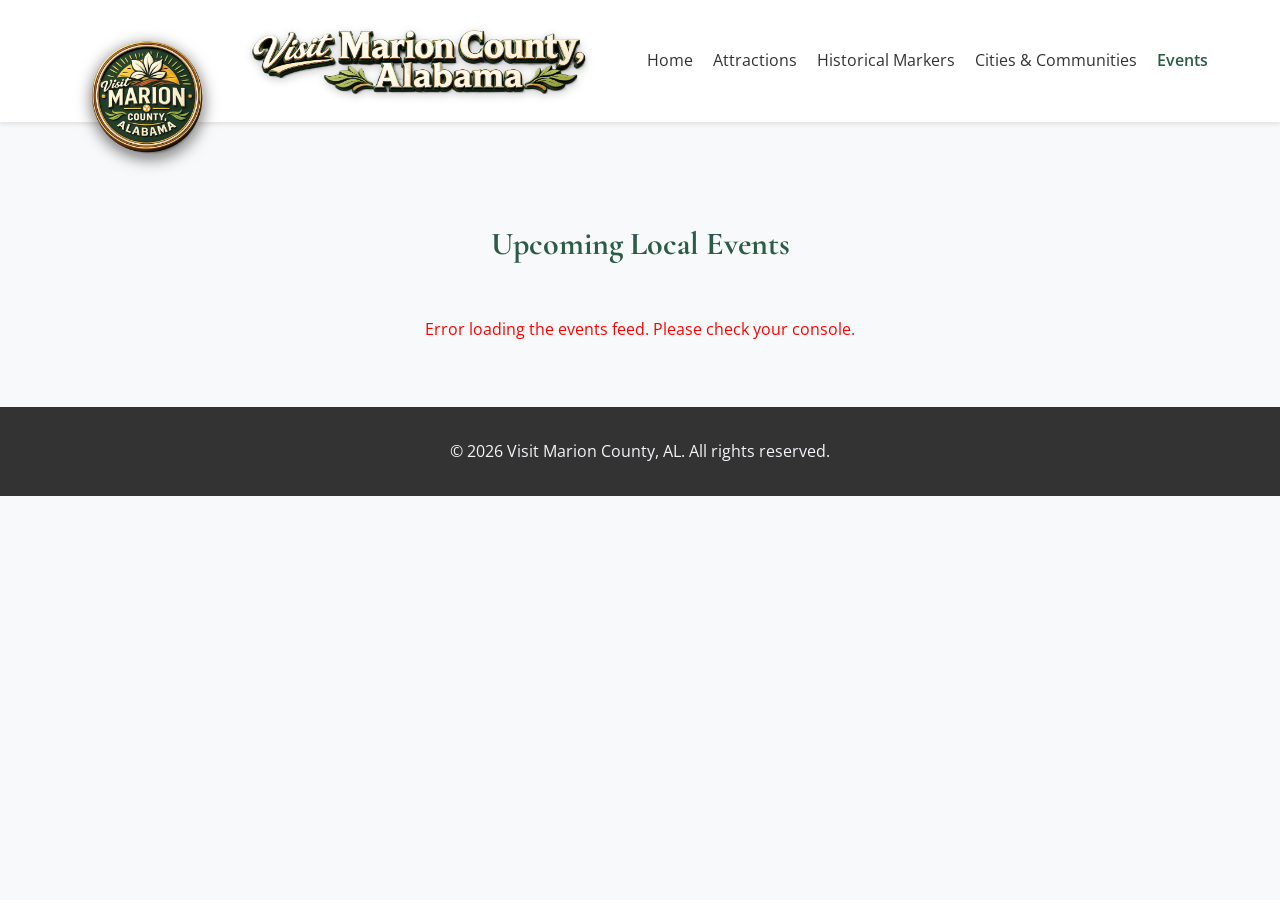
<file: events.html>
﻿<!DOCTYPE html>
<html lang="en">
<head>
    <meta charset="UTF-8">
    <meta name="viewport" content="width=device-width, initial-scale=1.0">
    <meta http-equiv="Cache-Control" content="no-cache, no-store, must-revalidate">
    <meta http-equiv="Pragma" content="no-cache">
    <meta http-equiv="Expires" content="0">
    <title>Local Events | Visit Marion County, AL</title>
    <meta name="description" content="Discover upcoming events, festivals, and gatherings in Marion County, Alabama.">
    
    <link rel="preconnect" href="https://fonts.googleapis.com">
    <link rel="preconnect" href="https://fonts.gstatic.com" crossorigin>
    <link href="https://fonts.googleapis.com/css2?family=Cormorant+Garamond:wght@600;700&family=Open+Sans:wght@400;600;700&family=Playfair+Display:ital,wght@0,600;0,700;1,600&display=swap" rel="stylesheet">
    
    <link rel="stylesheet" href="style.css?v=202606122225">
    
    <!-- Favicons -->
<link rel="apple-touch-icon" sizes="180x180" href="/apple-touch-icon.png">
<link rel="icon" type="image/png" sizes="32x32" href="/favicon-32x32.png">
<link rel="icon" type="image/png" sizes="16x16" href="/favicon-16x16.png">
<link rel="manifest" href="/site.webmanifest">
<link rel="shortcut icon" href="/favicon.ico">
</head>
<body>

    <header class="site-header">
        <div class="nav-container">
            <a href="index.html?v=202606122225" class="logo">
                <img src="./assets/vmc_logo.png?v=202606122225" alt="Visit Marion County Logo" class="nav-logo-img">
                <img src="./assets/vmc_word_title.png?v=202606122225" alt="Visit Marion County, Alabama" class="nav-title-img">
            </a>
            <button class="menu-toggle" type="button" aria-label="Open navigation menu" aria-expanded="false" aria-controls="main-nav">
                <span></span>
                <span></span>
                <span></span>
            </button>
            <nav class="main-nav" id="main-nav">
                <ul>
                    <li><a href="index.html?v=202606122225">Home</a></li>
                    <li><a href="attractions.html?v=202606122225">Attractions</a></li>
                    <li><a href="historical-markers.html?v=202606122225">Historical Markers</a></li>
                    <li><a href="communities.html?v=202606122225">Cities & Communities</a></li>
                    <li><a href="events.html?v=202606122225" class="active">Events</a></li>
                </ul>
            </nav>
        </div>
    </header>

    <main class="content-wrapper" style="margin-top: 6rem;"> <h2 class="section-title">Upcoming Local Events</h2>
        
        <div class="grid-container" id="events-grid">
            <p style="text-align: center; width: 100%;">Loading events calendar...</p>
        </div>
    </main>

    <footer class="site-footer">
        <p>&copy; 2026 Visit Marion County, AL. All rights reserved.</p>
    </footer>

    <script src="main.js?v=202606122225"></script>
</body>
</html>
</file>
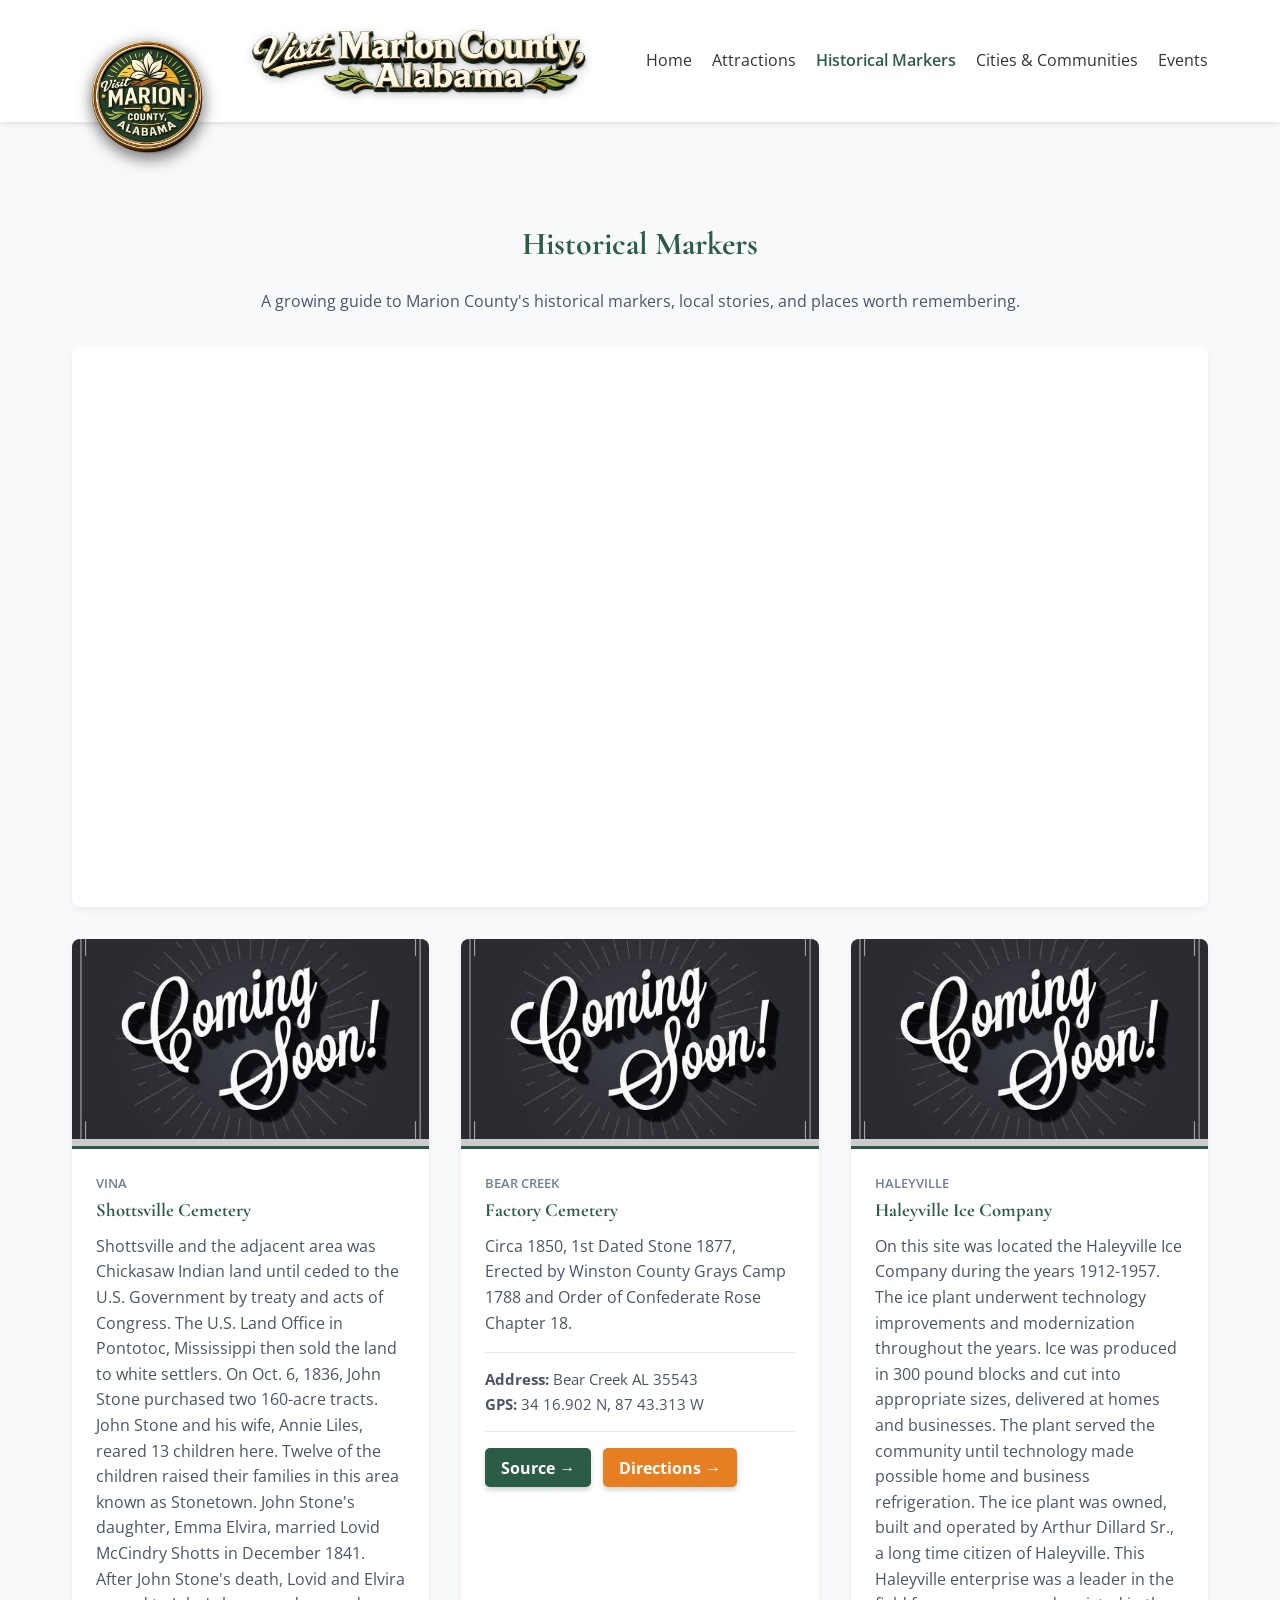
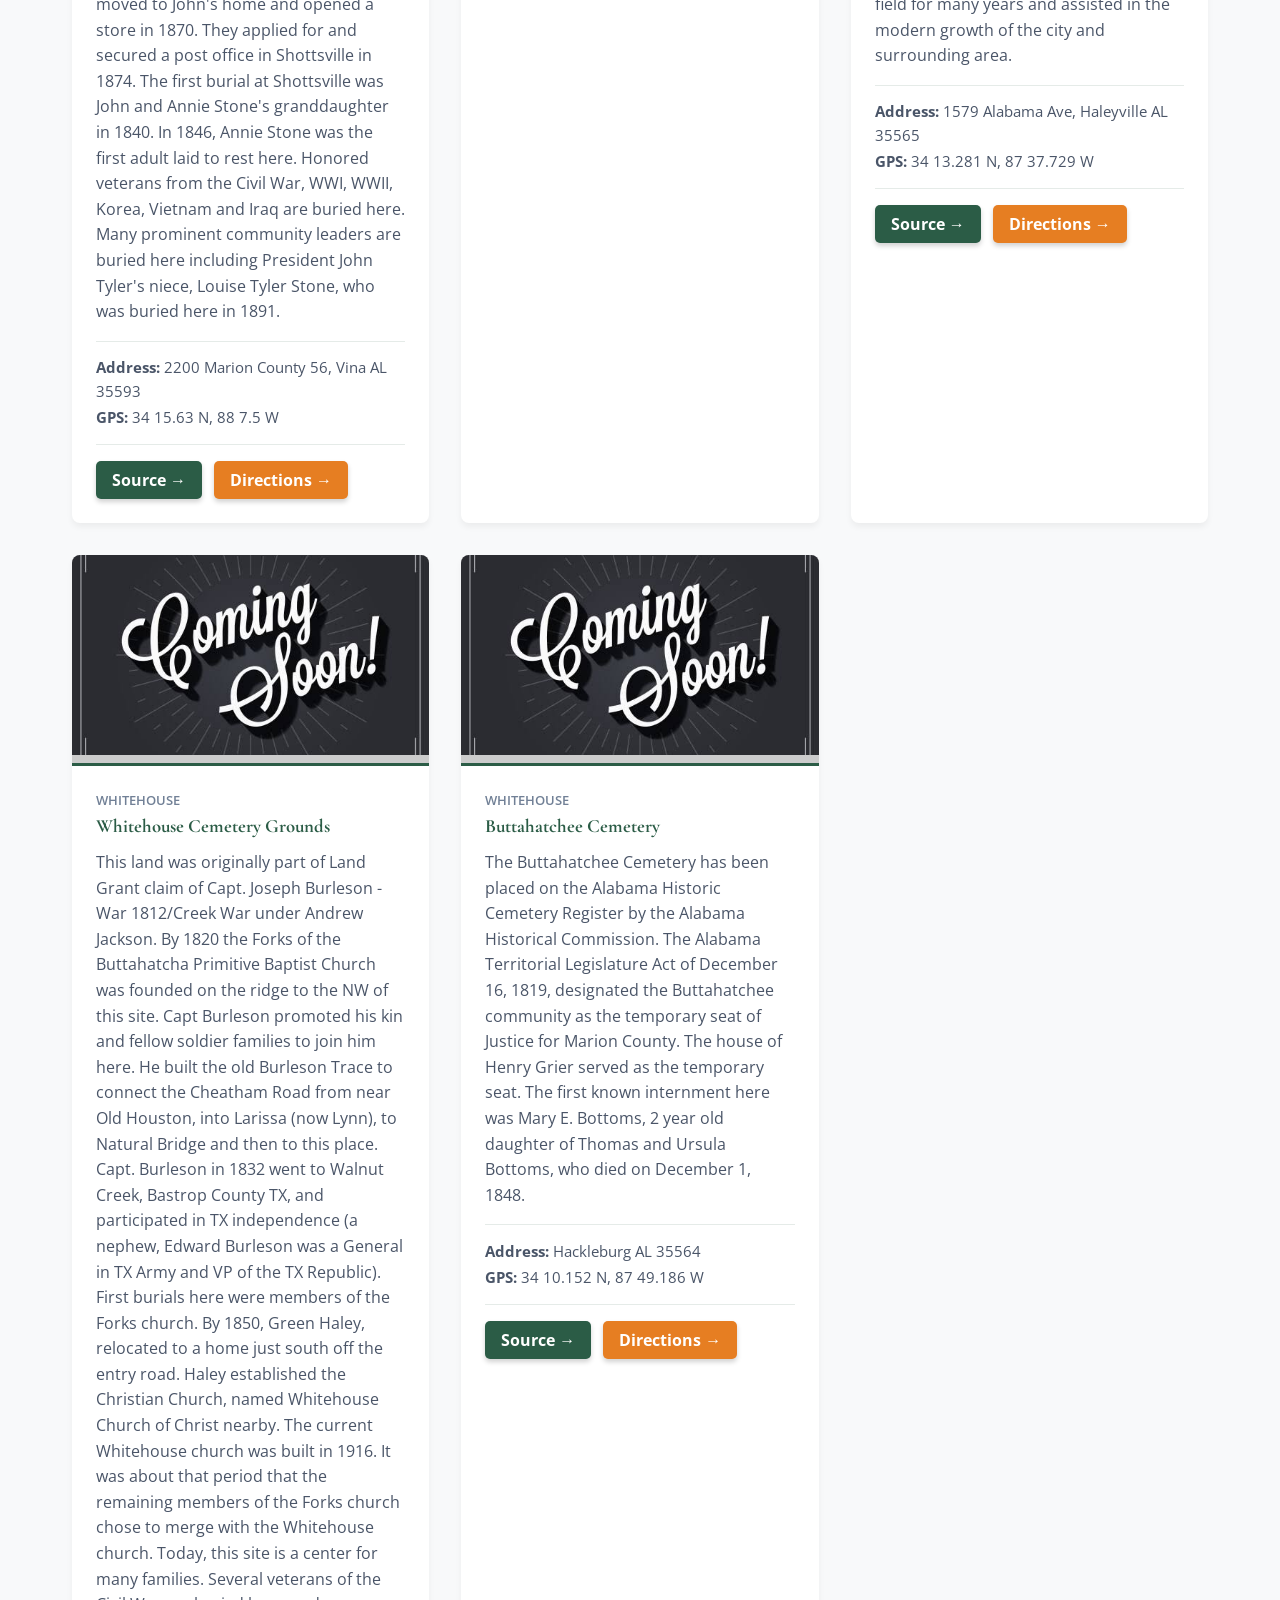
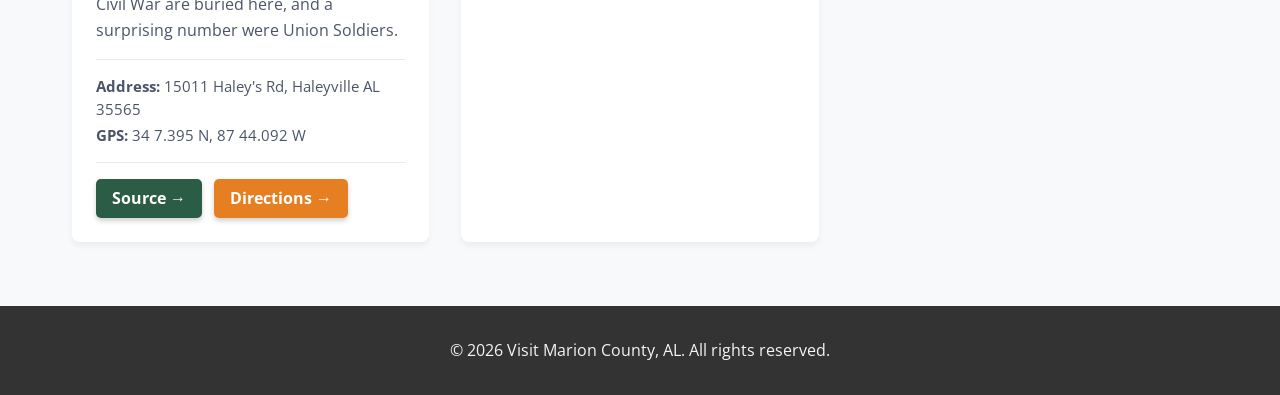
<file: historical-markers.html>
<!DOCTYPE html>
<html lang="en">
<head>
    <meta charset="UTF-8">
    <meta name="viewport" content="width=device-width, initial-scale=1.0">
    <meta http-equiv="Cache-Control" content="no-cache, no-store, must-revalidate">
    <meta http-equiv="Pragma" content="no-cache">
    <meta http-equiv="Expires" content="0">
    <title>Historical Markers | Visit Marion County, AL</title>
    <meta name="description" content="Explore historical markers and stories throughout Marion County, Alabama.">

    <link rel="preconnect" href="https://fonts.googleapis.com">
    <link rel="preconnect" href="https://fonts.gstatic.com" crossorigin>
    <link href="https://fonts.googleapis.com/css2?family=Cormorant+Garamond:wght@600;700&family=Open+Sans:wght@400;600;700&family=Playfair+Display:ital,wght@0,600;0,700;1,600&display=swap" rel="stylesheet">

    <link rel="stylesheet" href="style.css?v=202606122225">

    <!-- Favicons -->
<link rel="apple-touch-icon" sizes="180x180" href="/apple-touch-icon.png">
<link rel="icon" type="image/png" sizes="32x32" href="/favicon-32x32.png">
<link rel="icon" type="image/png" sizes="16x16" href="/favicon-16x16.png">
<link rel="manifest" href="/site.webmanifest">
<link rel="shortcut icon" href="/favicon.ico">
</head>
<body>

    <header class="site-header">
        <div class="nav-container">
            <a href="index.html?v=202606122225" class="logo">
                <img src="./assets/vmc_logo.png?v=202606122225" alt="Visit Marion County Logo" class="nav-logo-img">
                <img src="./assets/vmc_word_title.png?v=202606122225" alt="Visit Marion County, Alabama" class="nav-title-img">
            </a>
            <button class="menu-toggle" type="button" aria-label="Open navigation menu" aria-expanded="false" aria-controls="main-nav">
                <span></span>
                <span></span>
                <span></span>
            </button>
            <nav class="main-nav" id="main-nav">
                <ul>
                    <li><a href="index.html?v=202606122225">Home</a></li>
                    <li><a href="attractions.html?v=202606122225">Attractions</a></li>
                    <li><a href="historical-markers.html?v=202606122225" class="active">Historical Markers</a></li>
                    <li><a href="communities.html?v=202606122225">Cities & Communities</a></li>
                    <li><a href="events.html?v=202606122225">Events</a></li>
                </ul>
            </nav>
        </div>
    </header>

    <main class="content-wrapper" style="margin-top: 6rem;">
        <h2 class="section-title">Historical Markers</h2>
        <p class="page-intro">A growing guide to Marion County's historical markers, local stories, and places worth remembering.</p>

        <section class="map-card historical-map-card" aria-label="Map of Marion County historical markers">
            <iframe
                src="https://www.google.com/maps/d/u/2/embed?mid=1dZMw8tK_a5T6Zy8ooLGKsjy0_PRVVxo&ehbc=2E312F"
                title="Map of Marion County historical markers"
                loading="lazy"
                referrerpolicy="no-referrer-when-downgrade">
            </iframe>
        </section>

        <div class="grid-container" id="historical-markers-grid">
            <p style="text-align: center; width: 100%;">Loading historical markers...</p>
        </div>
    </main>

    <footer class="site-footer">
        <p>&copy; 2026 Visit Marion County, AL. All rights reserved.</p>
    </footer>

    <script src="main.js?v=202606122225"></script>
</body>
</html>
</file>
<file: style.css>
﻿/* --- CSS Variables for Easy Theming --- */
:root {
    --primary-color: #2b5c46; 
    --secondary-color: #e67e22; 
    --text-dark: #333333;
    --text-light: #f4f4f9;
    --bg-light: #ffffff;
    --bg-offwhite: #f8f9fa;
    
    /* Updated Fonts */
    --font-main: 'Open Sans', sans-serif; /* Clean font for small reading */
    --font-heading: 'Cormorant Garamond', 'Playfair Display', Georgia, serif; /* Refined display font inspired by the wordmark */
}
/* --- Global Resets --- */
* {
    margin: 0;
    padding: 0;
    box-sizing: border-box;
}

body {
    font-family: var(--font-main);
    color: var(--text-dark);
    background-color: var(--bg-offwhite);
    line-height: 1.6;
}

/* --- Typography & Links --- */
a {
    text-decoration: none;
    color: var(--text-dark);
    transition: color 0.3s ease;
}

/* --- Navigation Header (Flexbox) --- */
.site-header {
    background-color: var(--bg-light);
    box-shadow: 0 2px 5px rgba(0,0,0,0.1);
    position: sticky;
    top: 0;
    z-index: 1000;
}

.nav-container {
    display: flex;
    justify-content: space-between;
    align-items: center;
    max-width: 1200px;
    margin: 0 auto;
    padding: 1rem 2rem;
}

/* --- Overlapping / Straddling Logo --- */
.logo {
    display: flex;
    align-items: center;
    text-decoration: none;
    position: relative; 
    z-index: 1002; /* Ensures the logo stays visually above the hero video overlay */
    max-width: 100%;
    min-width: 0;
}

.nav-logo-img {
    height: 150px; /* Increased significantly to serve as a strong anchor */
    width: auto;
    margin-right: 20px; /* Pushes the text slightly further away to let the larger logo breathe */
    margin-top: 5px; /* Pulls the logo up closer to the very top edge of the screen */
    margin-bottom: -75px; /* Maintains the exact 50/50 straddle over the video */
    filter: drop-shadow(0 4px 8px rgba(0,0,0,0.6)); /* Made the shadow slightly darker to help it pop against the video */
}

.nav-title-img {
    max-height: 90px; /* Keeps the wordmark contained inside the menu bar */
    width: auto;      /* Prevents the image from stretching or distorting */
    max-width: min(430px, 55vw);
    object-fit: contain;
    filter: drop-shadow(0 2px 4px rgba(0,0,0,0.2)); /* Adds a very soft shadow to make it pop off the white background */
}
.text {
    font-size: 1.5rem;
    font-weight: bold;
    color: var(--primary-color);
}
.main-nav ul {
    list-style: none;
    display: flex;
    gap: 1.25rem;
}

.main-nav a:hover, .main-nav a.active {
    color: var(--primary-color);
    font-weight: 600;
}

.menu-toggle {
    display: none;
}

/* --- Hero Section with Background Video --- */
.hero {
    position: relative;
    color: var(--text-light);
    text-align: center;
    padding: 8rem 2rem; /* Increased padding slightly for a larger cinematic feel */
    overflow: hidden; /* Keeps the video from bleeding outside the section */
    display: flex;
    align-items: center;
    justify-content: center;
    min-height: 60vh; /* Ensures the video area is always reasonably tall */
}

.hero-video {
    position: absolute;
    top: 50%;
    left: 50%;
    min-width: 100%;
    min-height: 100%;
    width: auto;
    height: auto;
    transform: translateX(-50%) translateY(-50%);
    z-index: 1; /* Pushes the video to the very back */
    object-fit: cover; /* Forces the video to fill the space without stretching */
}

.hero-overlay {
    position: absolute;
    top: 0;
    left: 0;
    width: 100%;
    height: 100%;
    background-color: rgba(43, 92, 70, 0.6); /* Uses your primary green color with 60% transparency */
    z-index: 2; /* Sits between the video and the text */
}

.hero-content {
    position: relative;
    z-index: 3; /* Prings the text and button to the very front */
    max-width: 800px;
}

.hero h1 {
    font-family: var(--font-heading);
    font-size: 3.5rem;
    font-weight: 700;
    margin-bottom: 1rem;
    text-shadow: 2px 2px 4px rgba(0,0,0,0.5); /* Helps text pop off the screen */
}

.hero p {
    font-size: 1.2rem;
    margin: 0 auto 2rem auto;
    text-shadow: 1px 1px 3px rgba(0,0,0,0.5);
}
/* --- Content Wrapper & Grid Section --- */
.content-wrapper {
    max-width: 1200px;
    margin: 4rem auto;
    padding: 0 2rem;
}

.section-title {
    font-family: var(--font-heading);
    text-align: center;
    font-size: 2rem;
    font-weight: 700;
    margin-bottom: 3rem;
    color: var(--primary-color);
}

.page-intro {
    max-width: 760px;
    margin: -1.75rem auto 2rem;
    color: #4a5568;
    text-align: center;
}

/* THE MAGIC RESPONSIVE GRID */
.grid-container {
    display: grid;
    /* This automatically creates new columns if there is at least 300px of space, otherwise it stacks them */
    grid-template-columns: repeat(auto-fit, minmax(300px, 1fr));
    gap: 2rem;
}

.map-card {
    background: var(--bg-light);
    border-radius: 8px;
    box-shadow: 0 4px 6px rgba(0,0,0,0.05);
    margin-bottom: 2rem;
    overflow: hidden;
}

.map-card iframe {
    display: block;
    width: 100%;
    height: clamp(320px, 52vw, 520px);
    border: 0;
}

.historical-map-card iframe {
    height: clamp(340px, 54vw, 560px);
}

.grid-card {
    background: var(--bg-light);
    border-radius: 8px;
    overflow: hidden;
    box-shadow: 0 4px 6px rgba(0,0,0,0.05);
    transition: transform 0.3s ease;
}

.grid-card:hover {
    transform: translateY(-5px);
}

.empty-state {
    grid-column: 1 / -1;
    max-width: 720px;
    margin: 0 auto;
    color: #4a5568;
    text-align: center;
}

.card-image {
    height: 200px;
    width: 100%;
    /* Replace background-color with actual images using background-image or an <img> tag */
}

.card-content {
    padding: 1.5rem;
}

.card-content h3 {
    font-family: var(--font-heading);
    font-weight: 700;
    margin-bottom: 0.5rem;
    color: var(--primary-color);
}

.card-location {
    border-top: 1px solid rgba(43, 92, 70, 0.12);
    border-bottom: 1px solid rgba(43, 92, 70, 0.12);
    margin: 0 0 1rem;
    padding: 0.75rem 0;
}

.card-location p {
    color: #4a5568;
    font-size: 0.92rem;
    margin: 0.15rem 0;
}

.card-link {
    display: inline-block;
    margin-top: 0.25rem;
    background-color: var(--primary-color);
    color: var(--bg-light);
    padding: 0.7rem 1rem;
    border-radius: 5px;
    font-weight: 700;
    line-height: 1;
    box-shadow: 0 3px 5px rgba(0,0,0,0.18);
    transition: background-color 0.3s ease, color 0.3s ease, transform 0.2s ease;
}

.card-link:hover {
    background-color: #1f4433;
    color: var(--bg-light);
    transform: translateY(-2px);
}

.card-link-secondary {
    background-color: var(--secondary-color);
}

.card-link-secondary:hover {
    background-color: #d67118;
}

.card-actions {
    display: flex;
    flex-wrap: wrap;
    gap: 0.75rem;
    align-items: center;
}

.card-actions .card-link {
    margin-top: 0;
}


/* --- Footer --- */
.site-footer {
    background-color: var(--text-dark);
    color: var(--text-light);
    text-align: center;
    padding: 2rem;
    margin-top: auto;
}

/* --- Mobile Nav Media Query --- */
@media (max-width: 768px) {
    .nav-container {
        display: grid;
        grid-template-columns: minmax(0, 1fr) auto;
        gap: 0.75rem;
        padding: 0.75rem 1rem;
        overflow: visible;
    }

    .logo {
        justify-content: flex-start;
        width: 100%;
    }

    .nav-logo-img {
        height: 86px;
        margin-right: 8px;
        margin-top: 0;
        margin-bottom: -28px;
        flex: 0 0 auto;
    }

    .nav-title-img {
        max-height: 58px;
        max-width: calc(100% - 98px);
    }

    .menu-toggle {
        align-self: center;
        display: inline-flex;
        flex-direction: column;
        justify-content: center;
        gap: 5px;
        width: 44px;
        height: 44px;
        padding: 0;
        background-color: var(--primary-color);
        border: 0;
        border-radius: 5px;
        box-shadow: 0 3px 5px rgba(0,0,0,0.18);
        cursor: pointer;
    }

    .menu-toggle span {
        display: block;
        width: 22px;
        height: 2px;
        margin: 0 auto;
        background-color: var(--bg-light);
        border-radius: 2px;
        transition: transform 0.2s ease, opacity 0.2s ease;
    }

    .menu-toggle.open span:nth-child(1) {
        transform: translateY(7px) rotate(45deg);
    }

    .menu-toggle.open span:nth-child(2) {
        opacity: 0;
    }

    .menu-toggle.open span:nth-child(3) {
        transform: translateY(-7px) rotate(-45deg);
    }

    .main-nav {
        display: none;
        grid-column: 1 / -1;
        width: 100%;
    }

    .main-nav.open {
        display: block;
    }
    
    .main-nav ul {
        flex-direction: column;
        gap: 0;
        width: 100%;
        padding-top: 0.5rem;
    }

    .main-nav li {
        width: 100%;
    }

    .main-nav a {
        display: block;
        width: 100%;
        padding: 0.85rem 1rem;
        background-color: var(--bg-offwhite);
        border-top: 1px solid rgba(43, 92, 70, 0.14);
        color: var(--text-dark);
    }

    .main-nav a:hover,
    .main-nav a.active {
        background-color: rgba(43, 92, 70, 0.08);
    }

}
/* --- Buttons --- */
.btn {
    display: inline-block;
    background-color: var(--secondary-color); /* Pulls that warm orange accent */
    color: var(--bg-light); /* Keeps the text bright white */
    padding: 0.8rem 1.5rem;
    border-radius: 5px;
    font-weight: bold;
    text-transform: uppercase;
    letter-spacing: 1px;
    transition: background-color 0.3s ease, transform 0.2s ease;
    box-shadow: 0 4px 6px rgba(0,0,0,0.4); /* Helps it stand out from the video */
}

.btn:hover {
    background-color: #d67118;
    color: var(--bg-light);
    transform: translateY(-2px); /* Gives it a nice little lift when clicked */
}
</file>
